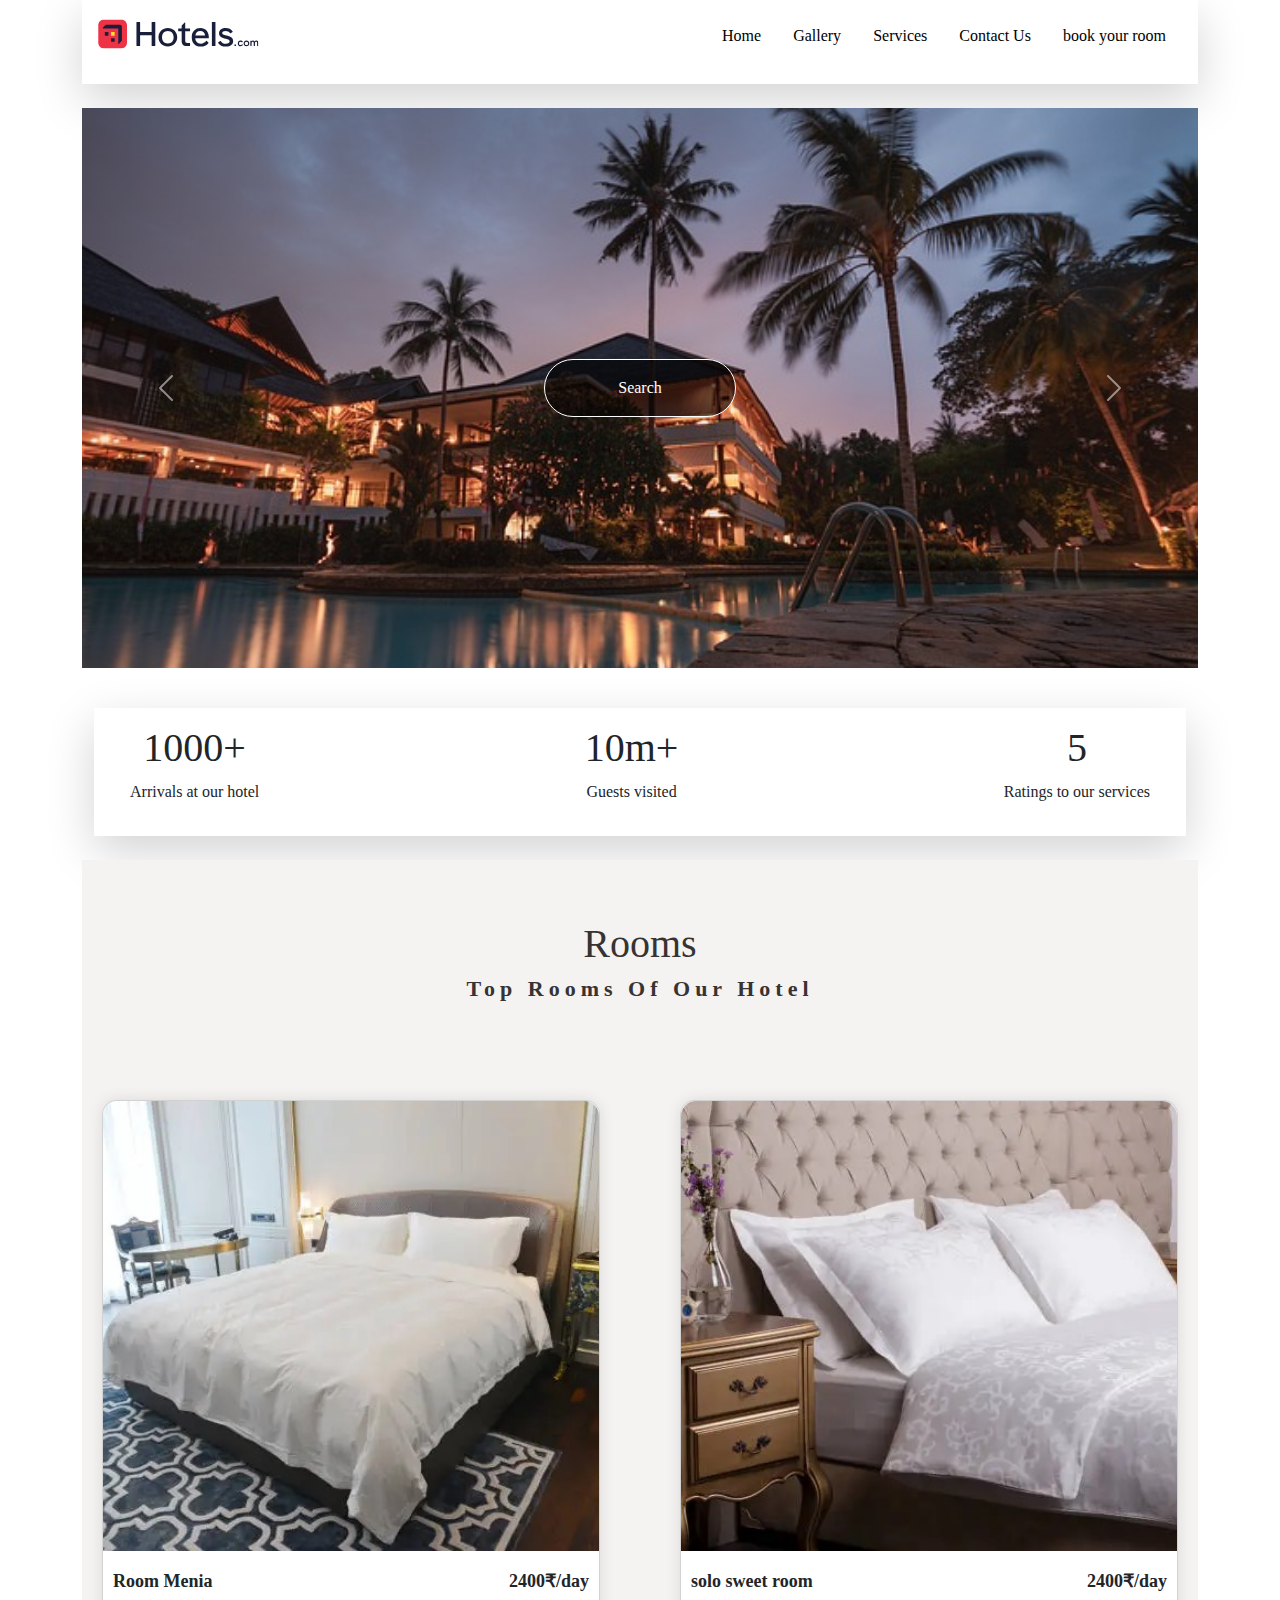
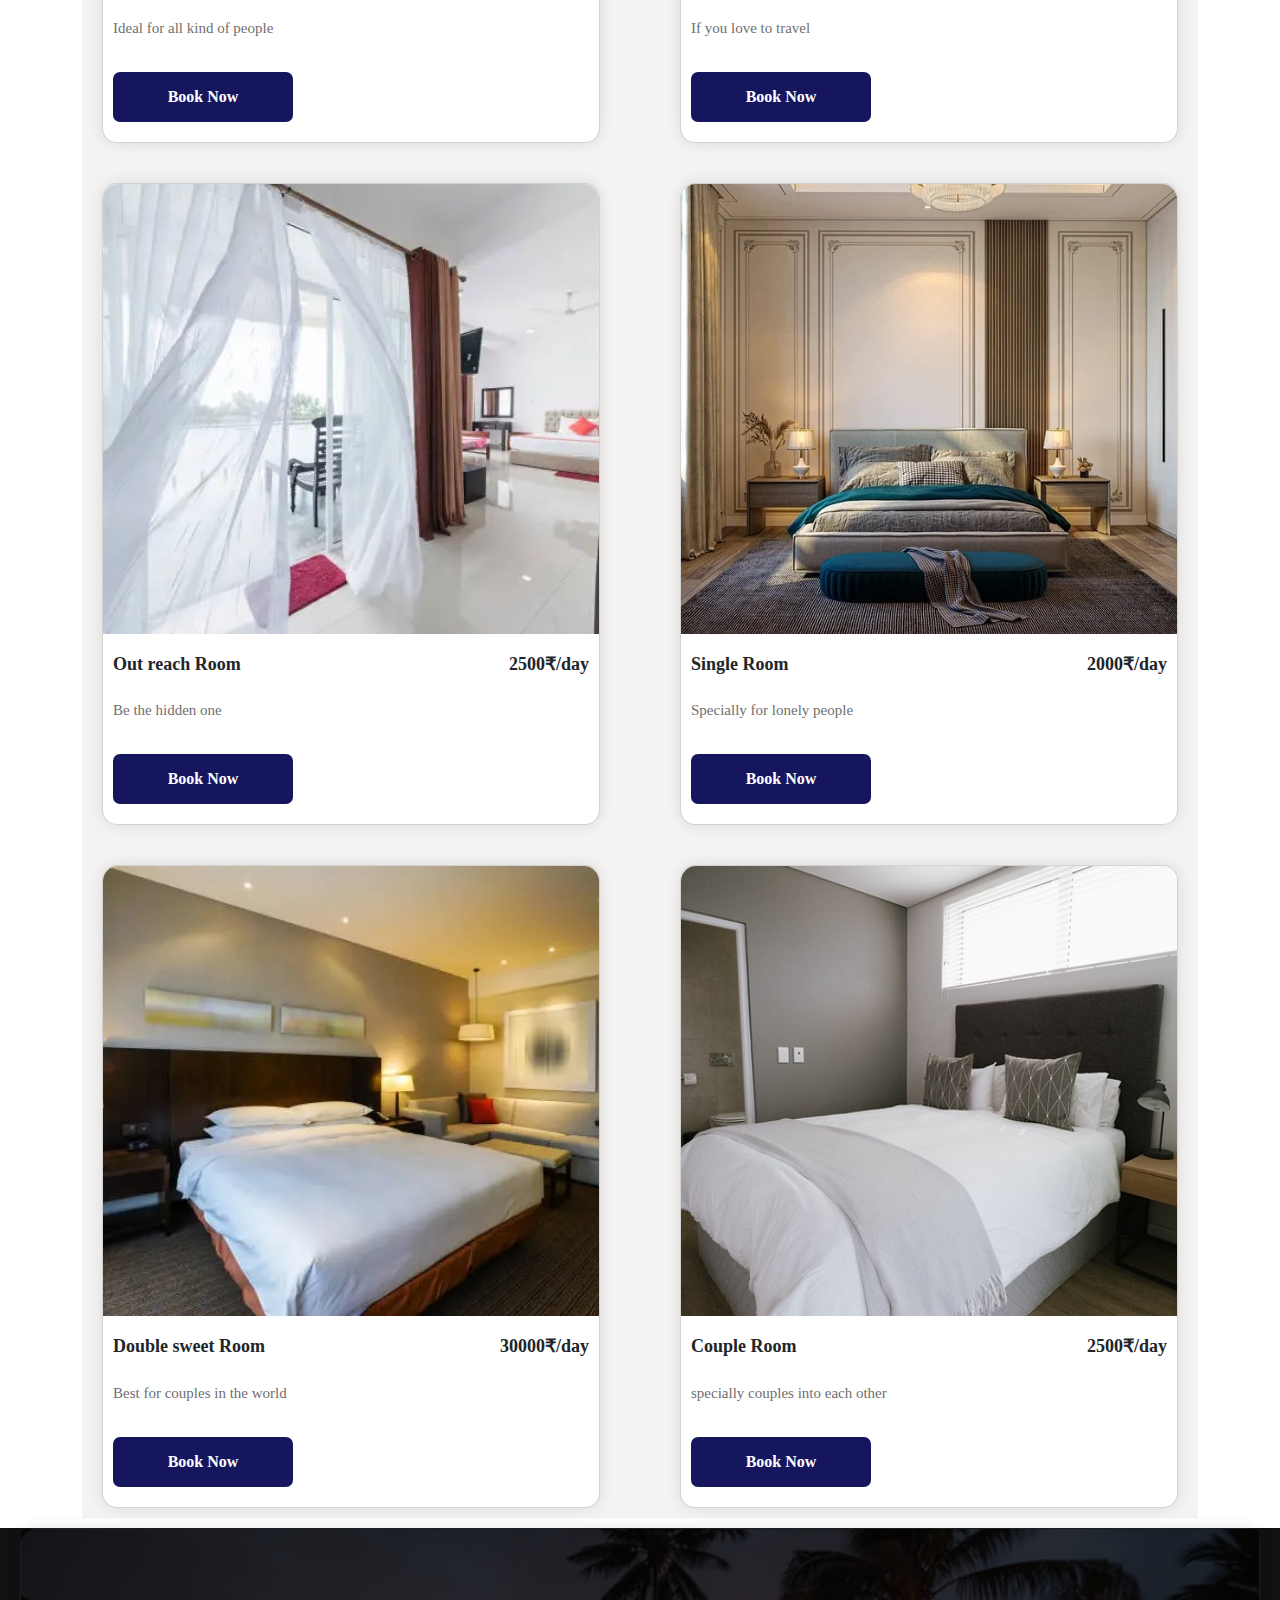
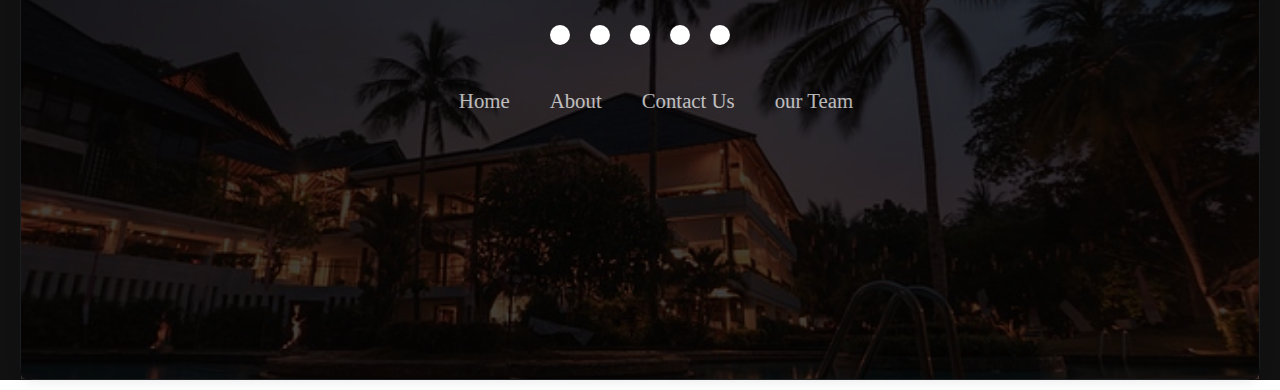
<file: index.html>
<!DOCTYPE html>
<html lang="en">
<head>
    <meta charset="UTF-8">
    <meta name="viewport" content="width=device-width, initial-scale=1.0">
    <title>Document</title>
    <link href="https://cdn.jsdelivr.net/npm/bootstrap@5.3.3/dist/css/bootstrap.min.css" rel="stylesheet" integrity="sha384-QWTKZyjpPEjISv5WaRU9OFeRpok6YctnYmDr5pNlyT2bRjXh0JMhjY6hW+ALEwIH" crossorigin="anonymous">
    <link href="./index.css" rel="stylesheet">
    <link rel="stylesheet" href="https://cdnjs.cloudflare.com/ajax/libs/font-awesome/6.7.1/css/all.min.css" integrity="sha512-5Hs3dF2AEPkpNAR7UiOHba+lRSJNeM2ECkwxUIxC1Q/FLycGTbNapWXB4tP889k5T5Ju8fs4b1P5z/iB4nMfSQ==" crossorigin="anonymous" referrerpolicy="no-referrer" />
</head>
<body >
    <section class="container">
        <div class=" shadow-lg p-3">
            <div class="row">
                <div class="col-2">
                  <figure height="100px"><img src="./images/logo.svg" class="img-fluid" height="10px"></figure>
                </div>
                <div class="col-10 d-flex justify-content-end">
                    <ul class="nav">
                        <li class="nav-item">
                          <a class="nav-link active" aria-current="page" href="./index.html">Home <i class="fa-solid fa-house"></i></a>
                        </li>
                        <li class="nav-item">
                          <a class="nav-link" href="./gallery.html">Gallery <i class="fa-solid fa-image"></i></a>
                        </li>
                        <li class="nav-item">
                          <a class="nav-link" href="./sevice.html">Services <i class="fa-solid fa-bell-concierge"></i></a>
                        </li>
                        <li class="nav-item">
                          <a class="nav-link"  href="./contact.html">Contact Us  <i class="fa-solid fa-address-book"></i></a>
                        </li>
                        <li class="nav-item">
                            <a class="nav-link"  href="./book.html">book your room <i class="fa-solid fa-person-shelter"></i></a>
                          </li>
                       
    

                      </ul>
                </div>
              </div>
            

        </div>

    </section>

    <section class="container mt-4  ">
        <div id="carouselExample" class="carousel slide `">
            <div class="carousel-inner">
            
              <div class="carousel-item active">
                <div class="position-absolute top-50 start-50 translate-middle">
                    <button class="but p-3">
                        Search <i class="fa-solid fa-arrow-right"></i>
                    </button>
                </div>
                <img src="./images/WhatsApp Image 2024-11-30 at 11.25.39_e5e83ad1.jpg" class="d-block w-100" alt="...">
              </div>
              <div class="carousel-item">
                <div class="position-absolute top-50 start-50 translate-middle">
                    <button class="but p-3">
                        Search <i class="fa-solid fa-arrow-right"></i>
                    </button>
                </div>
                <img src="./images/WhatsApp Image 2024-11-30 at 10.54.51_57843388.jpg" class="d-block w-100" alt="...">
              </div>
              <div class="carousel-item">
                <div class="position-absolute top-50 start-50 translate-middle">
                    <button class="but p-3">
                        Search <i class="fa-solid fa-arrow-right"></i>
                    </button>
                </div>
                <img src="./images/WhatsApp Image 2024-11-30 at 11.29.01_a46e2124.jpg" class="d-block w-100" alt="...">
              </div>
            </div>
            <button class="carousel-control-prev text-dark" type="button" data-bs-target="#carouselExample" data-bs-slide="prev">
              <span class="carousel-control-prev-icon" aria-hidden="true"></span>
              <span class="visually-hidden">Previous</span>
            </button>
            <button class="carousel-control-next text-dark" type="button" data-bs-target="#carouselExample" data-bs-slide="next">
              <span class="carousel-control-next-icon" aria-hidden="true"></span>
              <span class="visually-hidden">Next</span>
            </button>

          </div>
    </section>

    <section class="container p-4">
       
        <div class="container-lg  shadow-lg mt-3 container-fluid" >
            <div class="row px-4 justify-content-between py-3 text-center bar ">
             <div class="col-auto  ">
               <h1>1000+ <i class="fa-solid fa-plane-arrival"></i></h1>
               <p>Arrivals at our hotel</p>
             </div>
             <div class="col-auto">
               <h1>10m+ <i class="fa-solid fa-user"></i></h1>
               <p>Guests visited </p>
             </div>
             <div class="col-auto">
               <h1>5 <i class="fa-solid fa-star"></i></h1>
               <p>Ratings to our services </p>
             </div>
             
            </div>
           </div>
    </section>

    <section class="container"><div id="menu">
        <div class="heading">
            <h1>Rooms<h1>
            <h3>Top Rooms Of Our Hotel </h3>
        </div>
        <div class="card">
            <img src="./images/room1.jpg" alt="Image not found">
            <div class="details">
                <div class="details-sub">
                    <h5>Room Menia</h5>
                    <h5 class="price">2400₹/day </h5>
                </div>
                <p>Ideal for all kind of people</p>
                <button onclick="window.location.href = 'contact.html';">Book Now</button>
            </div>
        </div>
    
    
        <div class="card">
            <img src="./images/room2.jpg" alt="Image not found">
            <div class="details">
                <div class="details-sub">
                    <h5>solo sweet room</h5>
                    <h5 class="price"> 2400₹/day</h5>
                </div>
                <p>If you love to travel</p>
                <button onclick="window.location.href = 'contact.html';">Book Now</button>
            </div>
           </div>            
    
        <div class="card">
            <img src="./images/room3.jpg"alt="Image not found">
            <div class="details">
                <div class="details-sub">
                    <h5>Out reach Room</h5>
                    <h5 class="price">2500₹/day</h5>
                </div>
                <p>Be the hidden one</p>
                <button onclick="window.location.href = 'contact.html';">Book Now</button>
            </div>
        </div>
        
    
        <div class="card">
            <img src="./images/room9.jpg" alt="Image not found">
            <div class="details">
                <div class="details-sub">
                    <h5>Single Room</h5>
                    <h5 class="price">2000₹/day</h5>
                </div>
                <p>Specially for lonely people</p>
                <button onclick="window.location.href = 'contact.html';">Book Now</button>
            </div>
        </div>
        
    
        <div class="card">
            <img src="./images/room6.jpg" alt="Image not found">
            <div class="details">
                <div class="details-sub">
                    <h5>Double sweet Room </h5>
                    <h5 class="price"> 30000₹/day</h5>
                </div>
                <p>Best for couples in the world </p>
                <button onclick="window.location.href = 'contact.html';">Book Now</button>
            </div>
        </div>
        
    
        <div class="card">
            <img src="./images/room7.jpg" alt="Image not found">
            <div class="details">
                <div class="details-sub">
                    <h5>Couple Room</h5>
                    <h5 class="price"> 2500₹/day </h5>
                </div>
                <p> specially couples into each other</p>
                <button onclick="window.location.href = 'contact.html';">Book Now</button>
            </div>
        </div>
    </div></section>

    <footer>
        <div class="card text-bg-dark " >
            <img src="./images/WhatsApp Image 2024-11-30 at 11.25.39_e5e83ad1.jpg" class="card-img" alt="...">
            <div class="card-img-overlay">
                <div class="footerContainer">
                    <div class="socialIcons">
                        <a href=""><i class="fa-brands fa-facebook"></i></a>
                        <a href=""><i class="fa-brands fa-instagram"></i></a>
                        <a href=""><i class="fa-brands fa-twitter"></i></a>
                        <a href=""><i class="fa-brands fa-google-plus"></i></a>
                        <a href=""><i class="fa-brands fa-youtube"></i></a>
                    </div>
                    <div class="footerNav">
                        <ul><li><a href="index.html">Home</a></li>
                            
                            <li><a href="./gallery.html">About</a></li>
                            <li><a href="./contact.html">Contact Us</a></li>
                            <li><a href="">our Team</a></li>
                        </ul>
                    </div>
            </div>
                
             
            </div>
          </div>

        
    </footer>
    
    
</body>
<script src="https://cdn.jsdelivr.net/npm/@popperjs/core@2.11.8/dist/umd/popper.min.js" integrity="sha384-I7E8VVD/ismYTF4hNIPjVp/Zjvgyol6VFvRkX/vR+Vc4jQkC+hVqc2pM8ODewa9r" crossorigin="anonymous"></script>
<script src="https://cdn.jsdelivr.net/npm/bootstrap@5.3.3/dist/js/bootstrap.min.js" integrity="sha384-0pUGZvbkm6XF6gxjEnlmuGrJXVbNuzT9qBBavbLwCsOGabYfZo0T0to5eqruptLy" crossorigin="anonymous"></script>
</html>
</file>
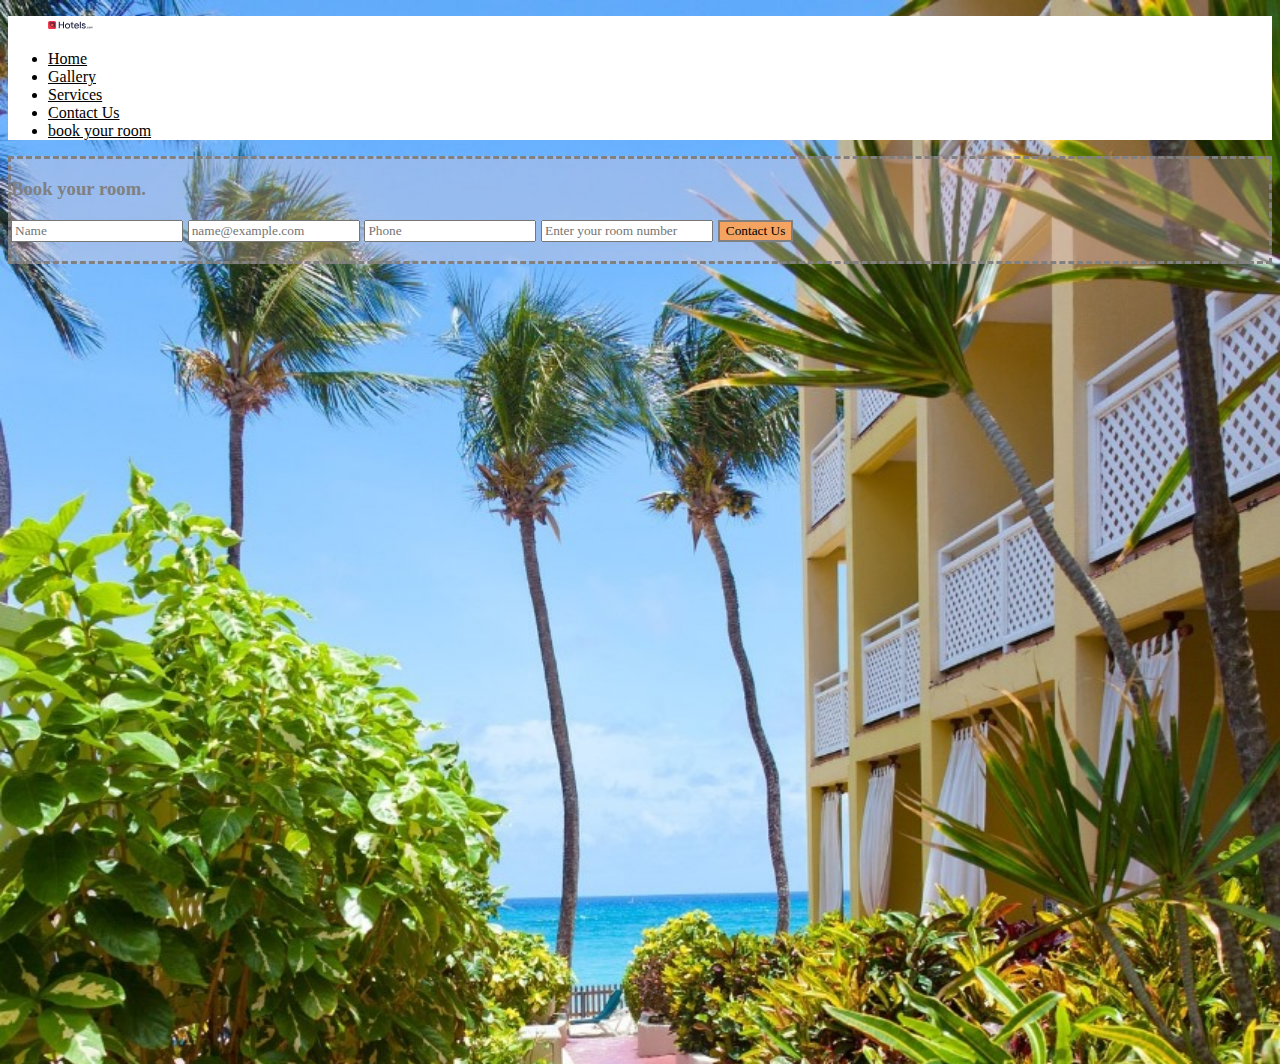
<file: book.html>
<!DOCTYPE html>
<html lang="en">
<head>
    <meta charset="UTF-8">
    <meta name="viewport" content="width=device-width, initial-scale=1.0">
    <title>Document</title>

    <link rel="stylesheet" href="https://cdnjs.cloudflare.com/ajax/libs/font-awesome/6.7.1/css/all.min.css" integrity="sha512-5Hs3dF2AEPkpNAR7UiOHba+lRSJNeM2ECkwxUIxC1Q/FLycGTbNapWXB4tP889k5T5Ju8fs4b1P5z/iB4nMfSQ==" crossorigin="anonymous" referrerpolicy="no-referrer" />

    <link href="https://cdn.jsdelivr.net/npm/bootstrap@5.2.3/dist/css/bootstrap.min.css" rel="stylesheet" integrity="sha384-rbsA2VBKQhggwzxH7pPCaAqO46MgnOM80zW1RWuH61DGLwZJEdK2Kadq2F9CUG65" crossorigin="anonymous">
<link href="./book.css" rel="stylesheet">
</head>
<body>
    <section class="container-fluid gal" style="background-color: white;">
        <div class=" shadow-lg p-3 ">
            <div class="row">
                <div class="col-2">
                  <figure height="100px"><img src="./images/logo.svg" class="img-fluid" height="10px"></figure>
                </div>
                <div class="col-10 d-flex justify-content-end">
                    <ul class="nav">
                        <li class="nav-item">
                          <a class="nav-link active" aria-current="page" href="./index.html">Home <i class="fa-solid fa-house"></i></a>
                        </li>
                        <li class="nav-item">
                          <a class="nav-link" href="./gallery.html">Gallery <i class="fa-solid fa-image"></i></a>
                        </li>
                        <li class="nav-item">
                          <a class="nav-link" href="./sevice.html">Services <i class="fa-solid fa-bell-concierge"></i></a>
                        </li>
                        <li class="nav-item">
                          <a class="nav-link"  href="./contact.html">Contact Us  <i class="fa-solid fa-address-book"></i></a>
                        </li>
                        <li class="nav-item">
                            <a class="nav-link"  href="./book.html">book your room <i class="fa-solid fa-person-shelter"></i></a>
                          </li>
    
                      </ul>
                </div>
              </div>
            
    
        </div>
    
    </section >
    <div class="bg" style=" height: 100vh; background-size: cover; background-position: center; color: white;">
    <div class="col-lg-4 shadow-lg p-4  rounded  mt-4 resgister position-absolute top-50 start-50 translate-middle" style="background-color: rgba(246, 202, 202, 0.307); border: 3px dashed gray;">
        <form action="_blank" >
          <h3 style="color: gray;">Book your room. <h3>
          <p></p>
            <input type="Name" class="form-control mt-3" id="floatingInput" placeholder="Name"  required>
            <input type="email" class="form-control mt-3" id="floatingInput" placeholder="name@example.com" required>
            <input type="number" class="form-control mt-3" id="floatingInputGroup1" placeholder="Phone"  required>
            <input type="number" class="form-control mt-3" id="floatingInputGroup1" placeholder="Enter your room number"  required>
            <input class="form-control intype mt-3" type="submit" value="Contact Us" onsubmit="hhh" style="background-color: sandybrown; border: 2px solid gray;">
        </form>
      </div>
    </div>

    
</body>
<script src="https://cdn.jsdelivr.net/npm/@popperjs/core@2.11.6/dist/umd/popper.min.js" integrity="sha384-oBqDVmMz9ATKxIep9tiCxS/Z9fNfEXiDAYTujMAeBAsjFuCZSmKbSSUnQlmh/jp3" crossorigin="anonymous"></script>
<script src="https://cdn.jsdelivr.net/npm/bootstrap@5.2.3/dist/js/bootstrap.min.js" integrity="sha384-cuYeSxntonz0PPNlHhBs68uyIAVpIIOZZ5JqeqvYYIcEL727kskC66kF92t6Xl2V" crossorigin="anonymous"></script>
</html>
</file>
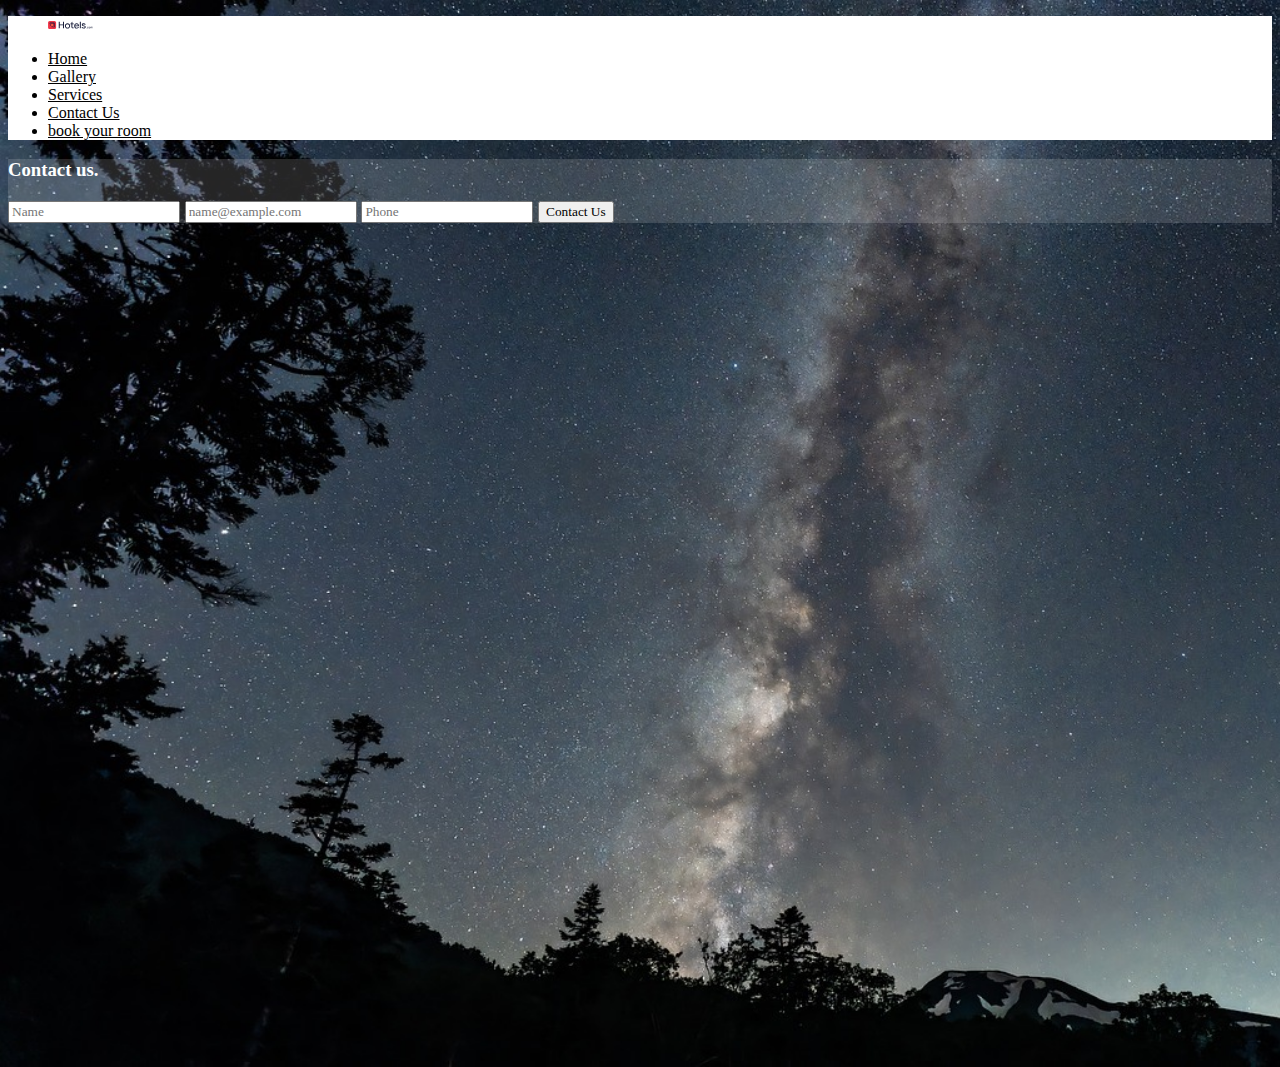
<file: contact.html>
<!DOCTYPE html>
<html lang="en">
<head>
    <meta charset="UTF-8">
    <meta name="viewport" content="width=device-width, initial-scale=1.0">
    <title>Document</title>

    <link rel="stylesheet" href="https://cdnjs.cloudflare.com/ajax/libs/font-awesome/6.7.1/css/all.min.css" integrity="sha512-5Hs3dF2AEPkpNAR7UiOHba+lRSJNeM2ECkwxUIxC1Q/FLycGTbNapWXB4tP889k5T5Ju8fs4b1P5z/iB4nMfSQ==" crossorigin="anonymous" referrerpolicy="no-referrer" />

    <link href="https://cdn.jsdelivr.net/npm/bootstrap@5.2.3/dist/css/bootstrap.min.css" rel="stylesheet" integrity="sha384-rbsA2VBKQhggwzxH7pPCaAqO46MgnOM80zW1RWuH61DGLwZJEdK2Kadq2F9CUG65" crossorigin="anonymous">
<link href="./contact.css" rel="stylesheet">
</head>
<body>
    <section class="container-fluid gal" style="background-color: white;">
        <div class=" shadow-lg p-3 ">
            <div class="row">
                <div class="col-2">
                  <figure height="100px"><img src="./images/logo.svg" class="img-fluid" height="10px"></figure>
                </div>
                <div class="col-10 d-flex justify-content-end">
                    <ul class="nav">
                        <li class="nav-item">
                          <a class="nav-link active" aria-current="page" href="./index.html">Home <i class="fa-solid fa-house"></i></a>
                        </li>
                        <li class="nav-item">
                          <a class="nav-link" href="./gallery.html">Gallery <i class="fa-solid fa-image"></i></a>
                        </li>
                        <li class="nav-item">
                          <a class="nav-link" href="./sevice.html">Services <i class="fa-solid fa-bell-concierge"></i></a>
                        </li>
                        <li class="nav-item">
                          <a class="nav-link"  href="./contact.html">Contact Us  <i class="fa-solid fa-address-book"></i></a>
                        </li>
                        <li class="nav-item">
                          <a class="nav-link"  href="./book.html">book your room <i class="fa-solid fa-person-shelter"></i></a>
                        </li>
  
                      </ul>
                </div>
              </div>
            
    
        </div>
    
    </section >
    <div class="bg" style=" height: 100vh; background-size: cover; background-position: center; color: white;">
    <div class="col-lg-4 shadow-lg p-4  rounded  mt-4 resgister position-absolute top-50 start-50 translate-middle" style="
        background-color: rgba(255, 255, 255, 0.145);">
        <form action="_blank">
          <h3>Contact us. <h3>
          <p></p>
            <input type="Name" class="form-control mt-3" id="floatingInput" placeholder="Name"  required>
            <input type="email" class="form-control mt-3" id="floatingInput" placeholder="name@example.com" required>
            <input type="number" class="form-control mt-3" id="floatingInputGroup1" placeholder="Phone"  required>
            <input class="form-control intype mt-3" type="submit" value="Contact Us" onsubmit="hhh">
        </form>
      </div>
    </div>

    
</body>
<script src="https://cdn.jsdelivr.net/npm/@popperjs/core@2.11.6/dist/umd/popper.min.js" integrity="sha384-oBqDVmMz9ATKxIep9tiCxS/Z9fNfEXiDAYTujMAeBAsjFuCZSmKbSSUnQlmh/jp3" crossorigin="anonymous"></script>
<script src="https://cdn.jsdelivr.net/npm/bootstrap@5.2.3/dist/js/bootstrap.min.js" integrity="sha384-cuYeSxntonz0PPNlHhBs68uyIAVpIIOZZ5JqeqvYYIcEL727kskC66kF92t6Xl2V" crossorigin="anonymous"></script>
</html>
</file>
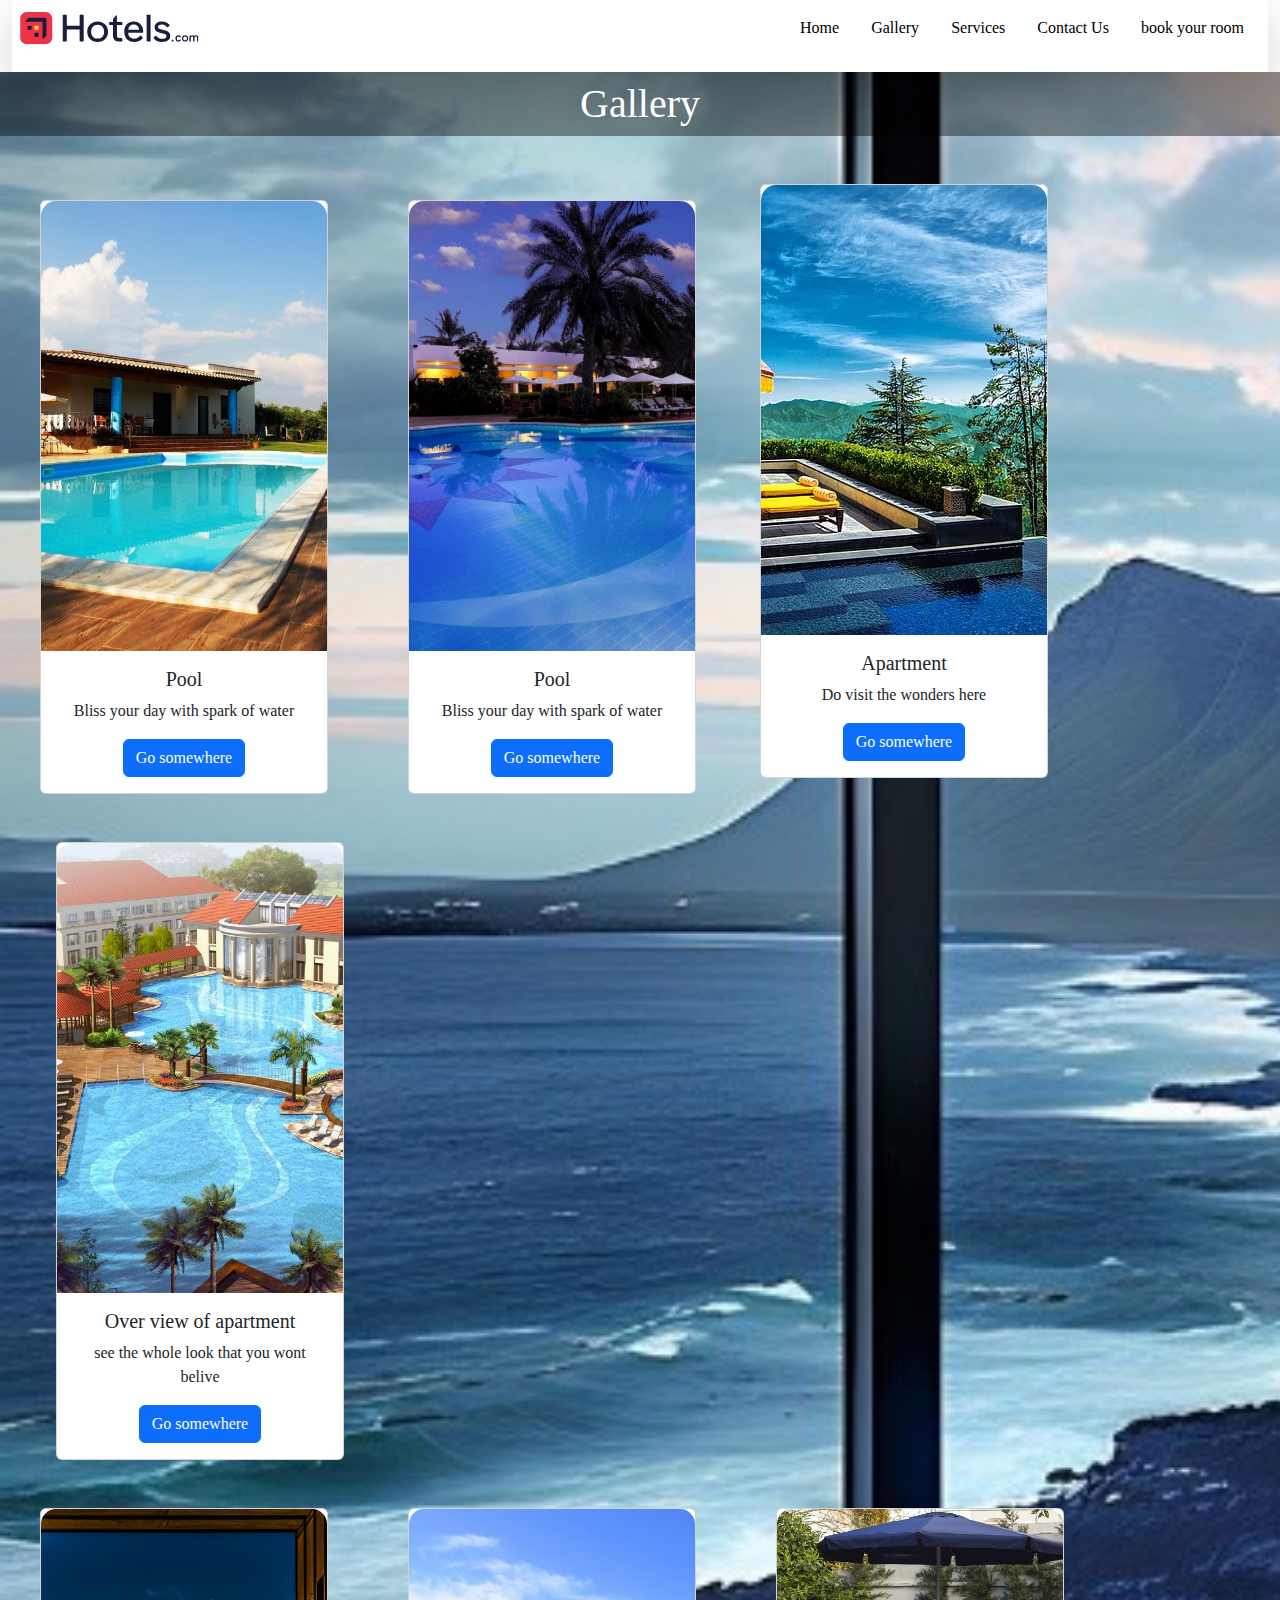
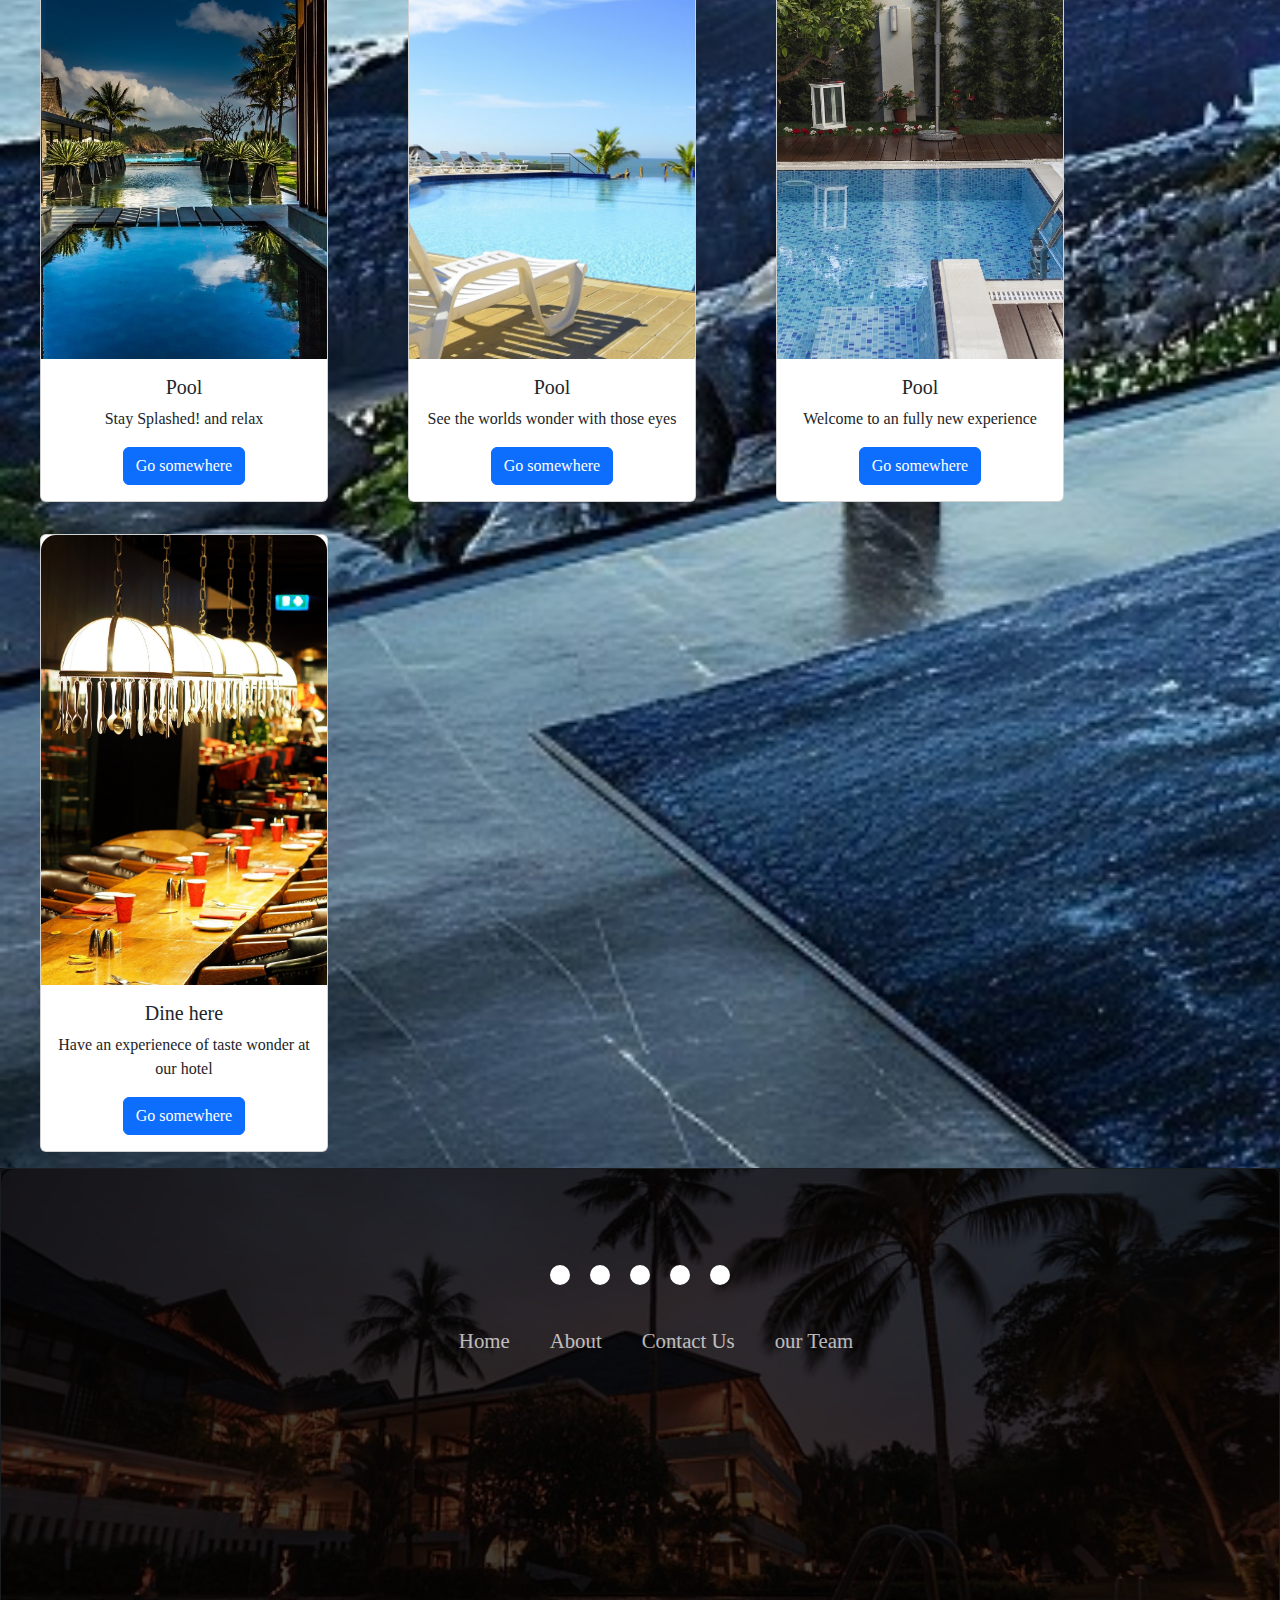
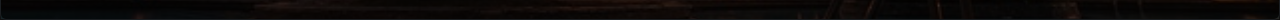
<file: gallery.html>
<!DOCTYPE html>
<html lang="en">
<head>
    <meta charset="UTF-8">
    <meta name="viewport" content="width=device-width, initial-scale=1.0">
    <link href="https://cdn.jsdelivr.net/npm/bootstrap@5.3.3/dist/css/bootstrap.min.css" rel="stylesheet" integrity="sha384-QWTKZyjpPEjISv5WaRU9OFeRpok6YctnYmDr5pNlyT2bRjXh0JMhjY6hW+ALEwIH" crossorigin="anonymous">
    <title>Document</title>
    <link rel="stylesheet" href="./gallery.css">
    <link rel="stylesheet" href="https://cdnjs.cloudflare.com/ajax/libs/font-awesome/6.7.1/css/all.min.css" integrity="sha512-5Hs3dF2AEPkpNAR7UiOHba+lRSJNeM2ECkwxUIxC1Q/FLycGTbNapWXB4tP889k5T5Ju8fs4b1P5z/iB4nMfSQ==" crossorigin="anonymous" referrerpolicy="no-referrer" />

</head>
<body >
  <section class="container-fluid gal">
    <div class=" shadow-lg p-2">
        <div class="row">
            <div class="col-2">
              <figure height="100px"><img src="./images/logo.svg" class="img-fluid" height="10px"></figure>
            </div>
            <div class="col-10 d-flex justify-content-end">
                <ul class="nav">
                    <li class="nav-item">
                      <a class="nav-link active" aria-current="page" href="./index.html">Home <i class="fa-solid fa-house"></i></a>
                    </li>
                    <li class="nav-item">
                      <a class="nav-link" href="./gallery.html">Gallery <i class="fa-solid fa-image"></i></a>
                    </li>
                    <li class="nav-item">
                      <a class="nav-link" href="./sevice.html">Services <i class="fa-solid fa-bell-concierge"></i></a>
                    </li>
                    <li class="nav-item">
                      <a class="nav-link"  href="./contact.html">Contact Us  <i class="fa-solid fa-address-book"></i></a>
                    </li>
                    <li class="nav-item">
                      <a class="nav-link"  href="./book.html">book your room <i class="fa-solid fa-person-shelter"></i></a>
                    </li>


                  </ul>
            </div>
          </div>
        

    </div>

</section >
    <section class="ser ">
        <h1 class="text-center p-2">
            Gallery
        </h1>
        <div class="container-fluid px-4 text-center mt-5">
            <div class="row gx-5">
              <div class="col-auto">
               <div class="p-3"><div class="card" style="width: 18rem;">
                <img src="./images/g1.jpg" class="card-img-top" alt="...">
                <div class="card-body">
                  <h5 class="card-title">Pool</h5>
                  <p class="card-text">Bliss your day with spark of water</p>
                  <a href="#" class="btn btn-primary">Go somewhere</a>
                </div>
              </div></div>
              </div>
              <div class="col-auto">
                <div class="p-2.5">  <div class="p-3"><div class="card" style="width: 18rem;">
                    <img src="./images/g2.jpg" class="card-img-top" alt="...">
                    <div class="card-body">
                      <h5 class="card-title">Pool</h5>
                      <p class="card-text">Bliss your day with spark of water</p>
                      <a href="#" class="btn btn-primary">Go somewhere</a>
                    </div>
                  </div></div></div>
              </div>

             
              <div class="col-auto">
               <div class="p-2.5"><div class="card" style="width: 18rem;">
                <img src="./images/g3.jpg" class="card-img-top" alt="...">
                <div class="card-body">
                  <h5 class="card-title">Apartment</h5>
                  <p class="card-text">Do visit the wonders here</p>
                  <a href="#" class="btn btn-primary">Go somewhere</a>
                </div>
              </div></div>
              </div>
              <div class="col-auto">
                <div class="p-3">  <div class="p-3"><div class="card" style="width: 18rem;">
                    <img src="./images/g4.jpg" class="card-img-top" alt="...">
                    <div class="card-body">
                      <h5 class="card-title">Over view of apartment</h5>
                      <p class="card-text">see the whole look that you wont belive</p>
                      <a href="#" class="btn btn-primary">Go somewhere</a>
                    </div>
                  </div></div></div>
              </div>
            </div>

            <div class="row gx-5">
                <div class="col-auto">
                 <div class="p-3"><div class="card" style="width: 18rem;">
                  <img src="./images/g5.jpg" class="card-img-top" alt="...">
                  <div class="card-body">
                    <h5 class="card-title">Pool</h5>
                    <p class="card-text"> Stay Splashed! and relax </p>
                    <a href="#" class="btn btn-primary">Go somewhere</a>
                  </div>
                </div></div>
                </div>
                <div class="col-auto">
                  <div class="p-2.5">  <div class="p-3"><div class="card" style="width: 18rem;">
                      <img src="./images/g6.jpg" class="card-img-top" alt="...">
                      <div class="card-body">
                        <h5 class="card-title">Pool</h5>
                        <p class="card-text">See the worlds wonder with those eyes</p>
                        <a href="#" class="btn btn-primary">Go somewhere</a>
                      </div>
                    </div></div></div>
                </div>
  
               
                <div class="col-auto">
                 <div class="p-3"><div class="card" style="width: 18rem;">
                  <img src="./images/g7.jpg" class="card-img-top" alt="...">
                  <div class="card-body">
                    <h5 class="card-title">Pool</h5>
                    <p class="card-text">Welcome to an fully new experience</p>
                    <a href="#" class="btn btn-primary">Go somewhere</a>
                  </div>
                </div></div>
                </div>
                <div class="col-auto">
                  <div class="p-2.5">  <div class="p-3"><div class="card" style="width: 18rem;">
                      <img src="./images/g10.jpg" class="card-img-top" alt="...">
                      <div class="card-body">
                        <h5 class="card-title">Dine here</h5>
                        <p class="card-text">Have an experienece of taste wonder at our hotel</p>
                        <a href="#" class="btn btn-primary">Go somewhere</a>
                      </div>
                    </div></div></div>
                </div>
              </div>
          </div>
    </section>

    <footer>
        <div class="card text-bg-dark " >
            <img src="./images/WhatsApp Image 2024-11-30 at 11.25.39_e5e83ad1.jpg" class="card-img" alt="...">
            <div class="card-img-overlay">
                <div class="footerContainer">
                    <div class="socialIcons">
                        <a href=""><i class="fa-brands fa-facebook"></i></a>
                        <a href=""><i class="fa-brands fa-instagram"></i></a>
                        <a href=""><i class="fa-brands fa-twitter"></i></a>
                        <a href=""><i class="fa-brands fa-google-plus"></i></a>
                        <a href=""><i class="fa-brands fa-youtube"></i></a>
                    </div>
                    <div class="footerNav">
                        <ul><li><a href="index.html">Home</a></li>
                            
                            <li><a href="gallery.html">About</a></li>
                            <li><a href="contact.html">Contact Us</a></li>
                            <li><a href="">our Team</a></li>
                        </ul>
                    </div>
            </div>
                
             
            </div>
          </div>

        
    </footer>

</body>
<script src="https://cdn.jsdelivr.net/npm/@popperjs/core@2.11.8/dist/umd/popper.min.js" integrity="sha384-I7E8VVD/ismYTF4hNIPjVp/Zjvgyol6VFvRkX/vR+Vc4jQkC+hVqc2pM8ODewa9r" crossorigin="anonymous"></script>
<script src="https://cdn.jsdelivr.net/npm/bootstrap@5.3.3/dist/js/bootstrap.min.js" integrity="sha384-0pUGZvbkm6XF6gxjEnlmuGrJXVbNuzT9qBBavbLwCsOGabYfZo0T0to5eqruptLy" crossorigin="anonymous"></script>

</html>
</file>
<file: index.css>
*{
    font-family:cursive;
   
    
}

.nav a{
    color: black;
}
.nav a:hover{
    color: rgba(0, 0, 0, 0.615);
}
.carousel-item img{
    height: 35rem;
    
}
.but{
    width: 12rem;
   color: white;
    background-color: rgba(0, 0, 0, 0.601);
    border-radius: 40px;
    border: 1px white solid ;
    transition: 0.2s;
}

.but:hover{
  
    background-color: rgba(0, 0, 0, 0.812);
    background-color: rgba(255, 0, 0, 0.882);
  color:white;
}
.nav2{
   
    background-color: rgba(21, 20, 20, 0.903);
    border-radius: 15px;
    
}

#menu {
	padding: 0;
	display: grid;
	grid-template-columns: repeat(auto-fit, minmax(350px, 1fr));
	grid-gap: 20px 40px;
	background: rgb(245, 242, 242);
	min-height: 100vh;
	
}
.heading > h3 {
	font-weight: 600;
	font-size: 22px;
	letter-spacing: 5px;
}
.card {
	display: grid;
	position: relative;
	grid-template-rows: auto 1fr;
	border-radius: 15px; 
	box-shadow: 0 0 15px rgba(0, 0, 0, 0.1);
	margin: 10px 20px;
}
.details {
	padding: 20px 10px;
	display: grid;
	grid-template-rows: auto 1fr 50px;
	grid-row-gap: 15px;
}
.details-sub {
	display: grid;
	grid-template-columns: auto auto;
}
.heading {
	background: rgb(245, 242, 242);
	color: #373333;
	margin-bottom: 30px;
	padding: 60px 0 30px 0;
	grid-column: 1/-1;
	text-align: center;
}
.details-sub h5 {
	font-weight: 600;
	font-size: 18px;
}

.price {
	text-align: right;
}
.details p {
	color: #6f6f6f;
	font-size: 15px;
	line-height: 25px;
	align-self: stretch;
}
.details button { 
	
	border: none;
	color: #ffffff;
	font-size: 16px;
	font-weight: 600;
	border-radius: 7px;
	width: 180px;
}
.details button {
	background-color: rgb(22, 22, 94);
	color: white;
	border: none;
	cursor: pointer;
	transition: background-color 0.3s ease;
}
.details button:hover {
	background-color: rgb(94, 158, 61);
}
.details button:focus {
    outline: 2px solid rgb(94, 158, 61);
}
img {
	width: 100%;
	object-fit: cover;
	object-position: center;
}
.card img {
	position: relative;
	width: 100%;
	height: 50vh;
	border-radius: 15px 15px 0 0;
}
.card-img-overlay{
    background-color: rgba(0, 0, 0, 0.737);
}
footer{
    background-color: #111;
}
.footerContainer{
    width: 100%;
    padding: 70px 30px 20px ;
}
.socialIcons{
    display: flex;
    justify-content: center;
}
.socialIcons a{
    text-decoration: none;
    padding:  10px;
    background-color: white;
    margin: 10px;
    border-radius: 50%;
}
.socialIcons a i{
    font-size: 2em;
    color: black;
    opacity: 0,9;
}

.socialIcons a:hover{
    background-color: #111;
    transition: 0.5s;
}
.socialIcons a:hover i{
    color: white;
    transition: 0.5s;
}
.footerNav{
    margin: 30px 0;
}
.footerNav ul{
    display: flex;
    justify-content: center;
    list-style-type: none;
}
.footerNav ul li a{
    color:white;
    margin: 20px;
    text-decoration: none;
    font-size: 1.3em;
    opacity: 0.7;
    transition: 0.5s;

}
.footerNav ul li a:hover{
    opacity: 1;
}
.footerBottom{
    background-color: #000;
    padding: 20px;
    text-align: center;
}
.footerBottom p{
    color: white;
}
.designer{
    opacity: 0.7;
    text-transform: uppercase;
    letter-spacing: 1px;
    font-weight: 400;
    margin: 0px 5px;
}
@media (max-width: 700px){
    .footerNav ul{
        flex-direction: column;
    } 
    .footerNav ul li{
        width:100%;
        text-align: center;
        margin: 10px;
    }
    .socialIcons a{
        padding: 8px;
        margin: 4px;
    }
}
</file>
<file: book.css>
*{
    font-family: cursive;
}

body{
    background-image: url("./images/book.jpg");
    background-repeat: no-repeat;
    background-size: cover;
}
.nav a{
    color: black;
}
.nav a:hover{
    color: rgba(0, 0, 0, 0.615);
}
.carousel-item img{
    height: 35rem;
    
}
</file>
<file: contact.css>
*{
    font-family: cursive;
}

body{
    background-image: url("./images/back.jpg");
    background-repeat: no-repeat;
    background-size: cover;
}
.nav a{
    color: black;
}
.nav a:hover{
    color: rgba(0, 0, 0, 0.615);
}
.carousel-item img{
    height: 35rem;
    
}
</file>
<file: gallery.css>
*{
    font-family:cursive;
   
    
}


body{
	background-image:url("./images/ser2.jpg");
	background-repeat: no-repeat;
	background-size: cover;
}
.gal{
    background-color: white;
}

.nav a{
    color: black;
}
.nav a:hover{
    color: rgba(0, 0, 0, 0.615);
}
.carousel-item img{
    height: 35rem;
    
}
 .card img {
	width: 100%;
	object-fit: cover;
	object-position: center;
}
.card img {
	position: relative;
	width: 100%;
	height: 50vh;
	border-radius: 15px 15px 0 0;
}
.card-img-overlay{
    background-color: rgba(0, 0, 0, 0.737);
}

.ser{
	color: white;
}

h1{
	
	background-color: rgba(0, 0, 0, 0.41);
}

footer{
    background-color: #111;
}
.footerContainer{
    width: 100%;
    padding: 70px 30px 20px ;
}
.socialIcons{
    display: flex;
    justify-content: center;
}
.socialIcons a{
    text-decoration: none;
    padding:  10px;
    background-color: white;
    margin: 10px;
    border-radius: 50%;
}
.socialIcons a i{
    font-size: 2em;
    color: black;
    opacity: 0,9;
}

.socialIcons a:hover{
    background-color: #111;
    transition: 0.5s;
}
.socialIcons a:hover i{
    color: white;
    transition: 0.5s;
}
.footerNav{
    margin: 30px 0;
}
.footerNav ul{
    display: flex;
    justify-content: center;
    list-style-type: none;
}
.footerNav ul li a{
    color:white;
    margin: 20px;
    text-decoration: none;
    font-size: 1.3em;
    opacity: 0.7;
    transition: 0.5s;

}
.footerNav ul li a:hover{
    opacity: 1;
}
.footerBottom{
    background-color: #000;
    padding: 20px;
    text-align: center;
}
.footerBottom p{
    color: white;
}
.designer{
    opacity: 0.7;
    text-transform: uppercase;
    letter-spacing: 1px;
    font-weight: 400;
    margin: 0px 5px;
}
@media (max-width: 700px){
    .footerNav ul{
        flex-direction: column;
    } 
    .footerNav ul li{
        width:100%;
        text-align: center;
        margin: 10px;
    }
    .socialIcons a{
        padding: 8px;
        margin: 4px;
    }
}
</file>
